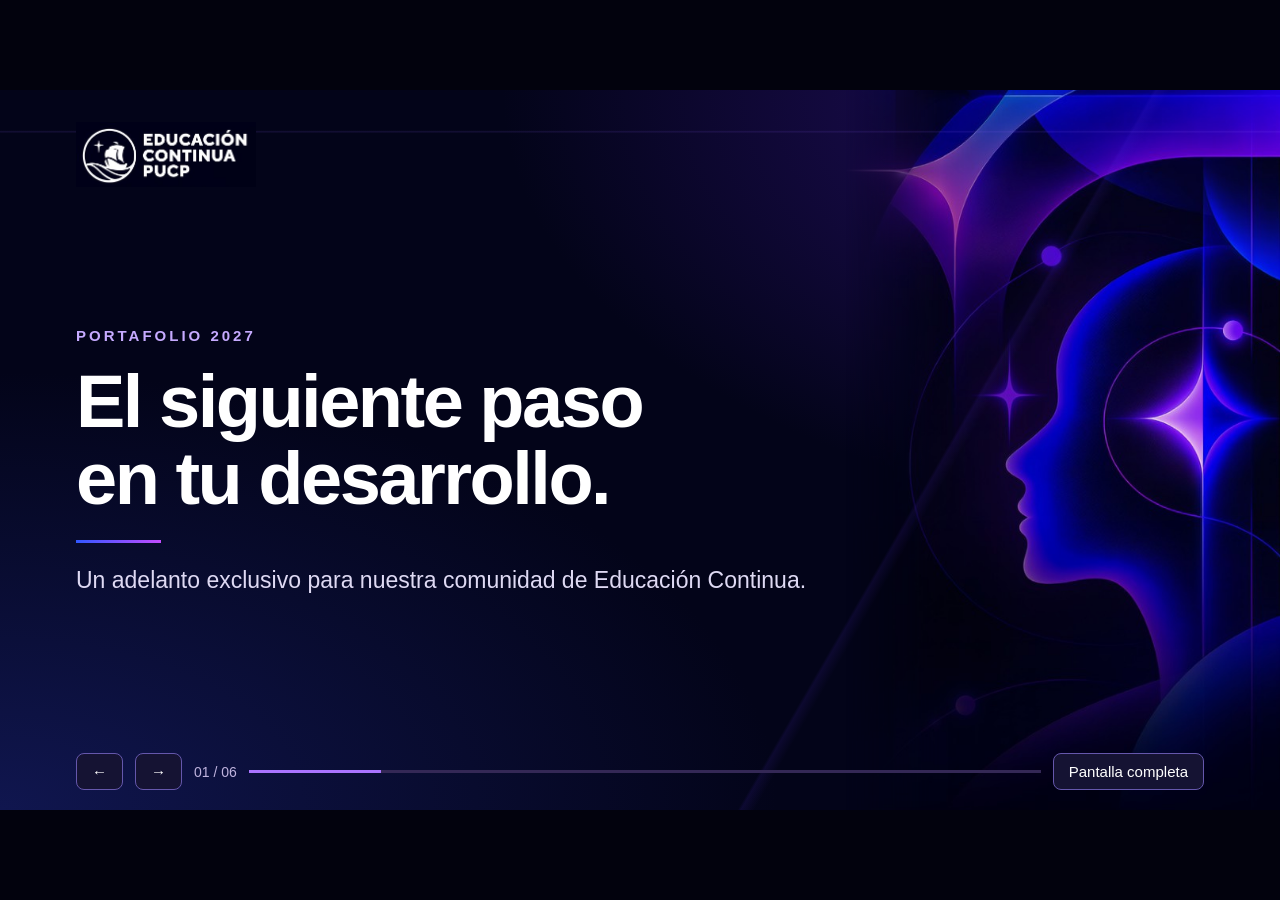
<file: inteligencia-aumentada/index.html>
<!doctype html><html lang="es"><meta charset="utf-8"><meta name="viewport" content="width=device-width,initial-scale=1"><title>Portafolio 2027 | Educación Continua PUCP</title><style>
*{box-sizing:border-box}body{margin:0;background:#02020d;color:white;font-family:'Century Gothic','Trebuchet MS',Arial,sans-serif;overflow:hidden}#stage{position:absolute;left:50%;top:50%;width:1280px;height:720px;transform-origin:center;overflow:hidden;background:#030419}section{position:absolute;inset:0;display:none;padding:105px 76px 74px;background:radial-gradient(ellipse at 100% 0%,#291070 0,transparent 43%),radial-gradient(ellipse at 0% 100%,#10164f 0,transparent 43%),#030419}section.active{display:flex;flex-direction:column;justify-content:center;animation:appear .5s ease both}section:after{content:'';position:absolute;inset:0;pointer-events:none;background:linear-gradient(120deg,transparent 68%,#6334ff19 68.2%,transparent 69%),linear-gradient(0deg,transparent 94%,#8d5dff22 94.2%,transparent 94.4%)}.logo{position:absolute;top:32px;left:76px;width:180px;z-index:5}.art{position:absolute;right:0;top:0;height:100%;width:34%;object-fit:cover;mask-image:linear-gradient(to right,transparent,#000 22%);opacity:.96}.front{position:relative;z-index:1;max-width:800px}.eyebrow{color:#c6aaff;letter-spacing:3px;font-weight:bold;font-size:15px;text-transform:uppercase}h1{font-size:74px;line-height:1.04;letter-spacing:-2.5px;margin:20px 0}h2{font-size:49px;line-height:1.08;letter-spacing:-1.4px;margin:14px 0 20px}p{font-size:23px;line-height:1.35;color:#ded9f3;margin:8px 0}.accent{color:#b9a1ff}.line{width:85px;height:3px;background:linear-gradient(90deg,#3157ff,#c34cff);margin:22px 0}.grid{display:grid;gap:15px}.three{grid-template-columns:repeat(3,1fr)}.six{grid-template-columns:repeat(3,1fr)}.four{grid-template-columns:repeat(4,1fr)}.tile{border:1px solid #7554da80;border-radius:17px;padding:20px;background:linear-gradient(135deg,#1e1751,#0b113580);min-height:132px}.tile b{display:block;font-size:23px;margin:8px 0}.tile p{font-size:18px;margin:0}.num{color:#bfa4ff;font-size:15px;letter-spacing:2px}.question{text-align:center;font-size:27px;margin-top:30px;color:white}.routes{width:100%;height:245px}.routepath{stroke-dasharray:9 7;animation:dash 12s linear infinite}.center{text-align:center}.year{font-size:188px;font-weight:900;line-height:1;letter-spacing:-12px;background:linear-gradient(110deg,#fff,#bda1ff,#5874ff);color:transparent;background-clip:text}.recognition{display:flex;justify-content:center;align-items:center;gap:28px;margin:24px 0 0}.award{border:1px solid #8d70e8;padding:13px 23px;border-radius:12px;font-size:21px;background:#22174f}.controls{position:absolute;bottom:20px;left:76px;right:76px;display:flex;align-items:center;gap:12px;z-index:10}.controls button{border:1px solid #6557ac;background:#151333;color:white;border-radius:8px;padding:9px 15px;font-size:15px;cursor:pointer}.progress{height:3px;background:#342856;flex:1}.progress i{display:block;height:100%;background:#aa74ff;transition:width .35s}.count{font-variant-numeric:tabular-nums;color:#c0b4df;font-size:14px}.active .reveal{animation:up .6s both;animation-delay:calc(var(--i,0)*100ms)}@keyframes up{from{opacity:0;transform:translateY(18px)}to{opacity:1;transform:translateY(0)}}@keyframes appear{from{opacity:0}to{opacity:1}}@keyframes dash{to{stroke-dashoffset:-160}}@media(prefers-reduced-motion:reduce){*{animation:none!important;transition:none!important}}@media print{body{overflow:visible;background:white}#stage{position:static;transform:none!important;width:1280px;height:auto;overflow:visible}section,section.active{display:flex;position:relative;width:1280px;height:720px;page-break-after:always;print-color-adjust:exact}.controls,.logo{display:none}}
 .journey h2{font-size:46px;margin-bottom:8px}.journey-sub{font-size:20px;color:#d3c8f4}.trail{height:132px;margin:8px 0 0}.journey .tile{min-height:133px;padding:16px}.journey .recognition{gap:16px;margin-top:24px}.journey .recognition p{font-size:19px}.journey .award{font-size:18px;padding:12px 17px}.replay{border:1px solid #7561b5;background:#151333;color:white;border-radius:9px;padding:10px 13px;cursor:pointer;font-size:15px}.walker{transform:translateX(140px)}.active .walker{animation:walkroute 10.5s ease-in-out forwards}.active .leg,.active .arm{transform-box:fill-box;transform-origin:top center;animation:stride .65s ease-in-out 16 alternate}.active .b{animation-direction:alternate-reverse}.active .arm.a{animation-direction:alternate-reverse}.active .arm.b{animation-direction:alternate}.litpath{stroke-dasharray:100;stroke-dashoffset:100}.active .litpath{animation:lighttrail 10.5s linear forwards}.stationlight{opacity:.2}.active .stationlight{animation:stationon .55s var(--delay) forwards}.milestone{opacity:.55}.active .milestone{animation:milestoneon .65s var(--delay) forwards}.journey-awards{opacity:0}.active .journey-awards{animation:up .7s 10.5s both}@keyframes walkroute{0%,12%{transform:translateX(140px)}28%,40%{transform:translateX(423px)}56%,68%{transform:translateX(705px)}85%,100%{transform:translateX(988px)}}@keyframes stride{from{transform:rotate(-22deg)}to{transform:rotate(22deg)}}@keyframes lighttrail{0%,12%{stroke-dashoffset:100}28%,40%{stroke-dashoffset:66.63}56%,68%{stroke-dashoffset:33.37}85%,100%{stroke-dashoffset:0}}@keyframes stationon{to{opacity:1;filter:drop-shadow(0 0 7px #c9a7ff)}}@keyframes milestoneon{to{opacity:1;border-color:#a788ff;box-shadow:0 0 19px #764bff35}}@media(prefers-reduced-motion:reduce),print{.journey-awards,.milestone,.stationlight{opacity:1}.litpath{stroke-dashoffset:0}.walker{transform:translateX(988px)}}</style><body><main id="stage"><img class="logo" alt="Educación Continua PUCP" src="[data-uri]">
<section class="active"><img class="art" alt="" src="[data-uri]"><div class="front reveal"><div class="eyebrow">Portafolio 2027</div><h1>El siguiente paso<br>en tu desarrollo.</h1><div class="line"></div><p>Un adelanto exclusivo para nuestra comunidad de Educación Continua.</p></div></section>
<section><div class="eyebrow">Inteligencia Aumentada</div><h2>Tres encuentros. Una misma reflexión.</h2><div class="grid three"><div class="tile reveal" style="--i:1"><span class="num">01</span><b>IA generativa</b><p>Potenciar nuestras capacidades.</p></div><div class="tile reveal" style="--i:2"><span class="num">02</span><b>Bienestar</b><p>Encontrar un equilibrio sostenible.</p></div><div class="tile reveal" style="--i:3"><span class="num">03</span><b>Power skills</b><p>Fortalecer nuestro diferencial humano.</p></div></div><div class="question reveal" style="--i:4">¿Cómo seguimos desarrollándonos en un mundo que cambia constantemente?</div></section>
<section><div class="eyebrow">Nuevo portafolio 2027</div><h2>Potenciamos lo humano. <span class="accent">Integramos lo digital.</span></h2><p style="margin-bottom:20px">Un ecosistema de aprendizaje que sitúa a la persona en el centro de su desarrollo personal y profesional.</p><div class="grid six"><div class="tile reveal" style="--i:1"><span class="num">01</span><b>Desarrollo integral</b><p>Articulación de competencias humanas y digitales.</p></div><div class="tile reveal" style="--i:2"><span class="num">02</span><b>Diversidad de formatos</b><p>Full days, cursos y programas.</p></div><div class="tile reveal" style="--i:3"><span class="num">03</span><b>Flexibilidad formativa</b><p>Rutas de aprendizaje personalizadas.</p></div><div class="tile reveal" style="--i:4"><span class="num">04</span><b>Cocreación académica</b><p>Participación de distintas unidades académicas PUCP.</p></div><div class="tile reveal" style="--i:5"><span class="num">05</span><b>Metodología diferencial</b><p>Aprendizaje práctico, reflexivo y evidenciable.</p></div><div class="tile reveal" style="--i:6"><span class="num">06</span><b>Reconocimiento</b><p>Certificación e insignias digitales.</p></div></div></section>
<section><div class="eyebrow">Tu aprendizaje, tu camino</div><h2>No todos necesitamos aprender lo mismo,<br>ni de la misma manera.</h2><svg class="routes reveal" viewBox="0 0 1100 245" aria-label="Ejemplo conceptual de itinerarios flexibles"><rect x="70" y="15" width="160" height="194" rx="18" fill="#16143e" stroke="#51458d"/><rect x="93" y="28" width="114" height="39" rx="8" fill="#714bd2" opacity="1"/><rect x="93" y="85" width="114" height="39" rx="8" fill="#714bd2" opacity="0.3"/><rect x="93" y="142" width="114" height="39" rx="8" fill="#714bd2" opacity="0.3"/><rect x="310" y="15" width="160" height="194" rx="18" fill="#16143e" stroke="#51458d"/><rect x="333" y="28" width="114" height="39" rx="8" fill="#4c65e5" opacity="0.3"/><rect x="333" y="85" width="114" height="39" rx="8" fill="#4c65e5" opacity="0.3"/><rect x="333" y="142" width="114" height="39" rx="8" fill="#4c65e5" opacity="1"/><rect x="570" y="15" width="160" height="194" rx="18" fill="#16143e" stroke="#51458d"/><rect x="593" y="28" width="114" height="39" rx="8" fill="#3e9ace" opacity="1"/><rect x="593" y="85" width="114" height="39" rx="8" fill="#3e9ace" opacity="0.3"/><rect x="593" y="142" width="114" height="39" rx="8" fill="#3e9ace" opacity="0.3"/><rect x="850" y="15" width="160" height="194" rx="18" fill="#16143e" stroke="#51458d"/><rect x="873" y="28" width="114" height="39" rx="8" fill="#9b49c7" opacity="0.3"/><rect x="873" y="85" width="114" height="39" rx="8" fill="#9b49c7" opacity="0.3"/><rect x="873" y="142" width="114" height="39" rx="8" fill="#9b49c7" opacity="1"/><path class="routepath" d="M150 65 C260 65 280 150 390 150 S540 65 650 65 S820 150 930 150" stroke="#eee2ff" stroke-width="4" fill="none"/><circle cx="150" cy="65" r="7" fill="white"/><circle cx="390" cy="150" r="7" fill="white"/><circle cx="650" cy="65" r="7" fill="white"/><circle cx="930" cy="150" r="7" fill="white"/></svg><div class="grid three"><div class="tile reveal" style="--i:1"><span class="num">01</span><b>Elige</b><p>Según tus necesidades.</p></div><div class="tile reveal" style="--i:2"><span class="num">02</span><b>Combina</b><p>Diferentes experiencias.</p></div><div class="tile reveal" style="--i:3"><span class="num">03</span><b>Construye</b><p>Tu propio camino.</p></div></div></section>
<section class="journey"><div class="eyebrow">Una experiencia de aprendizaje diferente</div><h2>Hacemos visible el desarrollo de tus competencias.</h2><div class="journey-sub">Cuatro momentos dentro de una misma sesión de aprendizaje.</div><div class="trail"><svg viewBox="0 0 1128 132" width="1128" height="132" aria-label="Persona caminando por cuatro estaciones de aprendizaje"><defs><linearGradient id="walkgrad"><stop stop-color="#5278ff"/><stop offset="1" stop-color="#d091ff"/></linearGradient></defs><path d="M140 105 H988" stroke="#514477" stroke-width="4" stroke-linecap="round"/><path class="litpath" d="M140 105 H988" stroke="url(#walkgrad)" stroke-width="5" stroke-linecap="round" pathLength="100" fill="none"/><g class="station" style="--delay:0s"><circle cx="140" cy="105" r="13" fill="#141338" stroke="#ba9bff" stroke-width="2"/><circle class="stationlight" cx="140" cy="105" r="7" fill="#e8d7ff"/></g><g class="station" style="--delay:3s"><circle cx="423" cy="105" r="13" fill="#141338" stroke="#ba9bff" stroke-width="2"/><circle class="stationlight" cx="423" cy="105" r="7" fill="#e8d7ff"/></g><g class="station" style="--delay:6s"><circle cx="705" cy="105" r="13" fill="#141338" stroke="#ba9bff" stroke-width="2"/><circle class="stationlight" cx="705" cy="105" r="7" fill="#e8d7ff"/></g><g class="station" style="--delay:9s"><circle cx="988" cy="105" r="13" fill="#141338" stroke="#ba9bff" stroke-width="2"/><circle class="stationlight" cx="988" cy="105" r="7" fill="#e8d7ff"/></g><g class="walker"><ellipse cx="0" cy="103" rx="27" ry="5" fill="#a98bff" opacity=".25"/><g class="bodywalk" stroke-linecap="round" stroke-linejoin="round"><circle cx="0" cy="25" r="11" fill="#f4eaff"/><path d="M-10 43 Q0 36 10 43 L12 66 L-10 66Z" fill="#a78bfa"/><g class="leg a" stroke="#e6dbff" stroke-width="7" fill="none"><path d="M-5 65 L-7 82 L-13 99 L-4 99"/></g><g class="leg b" stroke="#c1aaff" stroke-width="7" fill="none"><path d="M5 65 L8 82 L15 99 L23 99"/></g><g class="arm a" stroke="#d8c5ff" stroke-width="6" fill="none"><path d="M-9 45 L-17 57 L-9 66"/></g><g class="arm b" stroke="#eee5ff" stroke-width="6" fill="none"><path d="M9 45 L17 57 L24 52"/></g></g></g></svg></div><div class="grid four journey-cards"><div class="tile milestone" style="--delay:0s"><span class="num">01</span><b>Comprende</b><p>La competencia y las capacidades que la componen.</p></div><div class="tile milestone" style="--delay:3s"><span class="num">02</span><b>Incorpora</b><p>Herramientas técnicas para su desarrollo.</p></div><div class="tile milestone" style="--delay:6s"><span class="num">03</span><b>Aplica</b><p>En situaciones reales o simuladas.</p></div><div class="tile milestone" style="--delay:9s"><span class="num">04</span><b>Reconoce</b><p>Tu propio avance mediante el autoanálisis.</p></div></div><div class="recognition journey-awards"><p>Tu aprendizaje se evidencia y se reconoce.</p><div class="award">▤ &nbsp; Certificado</div><div class="award">◇ &nbsp; Insignia digital</div><button class="replay" onclick="replayJourney()" title="Repetir recorrido">↻ Repetir</button></div></section>
<section class="center"><div class="eyebrow">Próximamente</div><div class="year reveal">2027</div><h2>Esto es solo el comienzo.</h2><p style="text-align:center;color:#c4b1ff;font-size:30px;font-weight:600;margin:18px 0 0">¡Quédate atento!</p></section>
<div class="controls"><button id="prev" aria-label="Anterior">←</button><button id="next" aria-label="Siguiente">→</button><span class="count" id="count"></span><div class="progress"><i id="bar"></i></div><button id="full">Pantalla completa</button></div></main><script>const slides=[...document.querySelectorAll('section')];let n=0;function fit(){let s=Math.min(innerWidth/1280,innerHeight/720);document.getElementById('stage').style.transform=`translate(-50%,-50%) scale(${s})`}function show(i){n=Math.max(0,Math.min(slides.length-1,i));slides.forEach((s,j)=>s.classList.toggle('active',j===n));document.getElementById('count').textContent=`0${n+1} / 06`;document.getElementById('bar').style.width=(n+1)/slides.length*100+'%';document.getElementById('prev').disabled=n===0;document.getElementById('next').disabled=n===5}function replayJourney(){const j=slides[4];j.classList.remove("active");void j.offsetWidth;j.classList.add("active")}function full(){if(document.fullscreenElement)document.exitFullscreen();else document.documentElement.requestFullscreen?.()}document.getElementById('prev').onclick=()=>show(n-1);document.getElementById('next').onclick=()=>show(n+1);document.getElementById('full').onclick=full;addEventListener('keydown',e=>{if(e.target.tagName==='BUTTON' && e.key===' ')return;if(['ArrowRight','PageDown',' '].includes(e.key)){e.preventDefault();show(n+1)}else if(['ArrowLeft','PageUp'].includes(e.key)){e.preventDefault();show(n-1)}else if(e.key.toLowerCase()==='f')full();else if(e.key==='Home')show(0);else if(e.key==='End')show(5)});addEventListener('resize',fit);let x=0;addEventListener('touchstart',e=>x=e.changedTouches[0].clientX,{passive:true});addEventListener('touchend',e=>{let d=e.changedTouches[0].clientX-x;if(Math.abs(d)>50)show(n+(d<0?1:-1))},{passive:true});fit();show(0)</script></body></html>
</file>
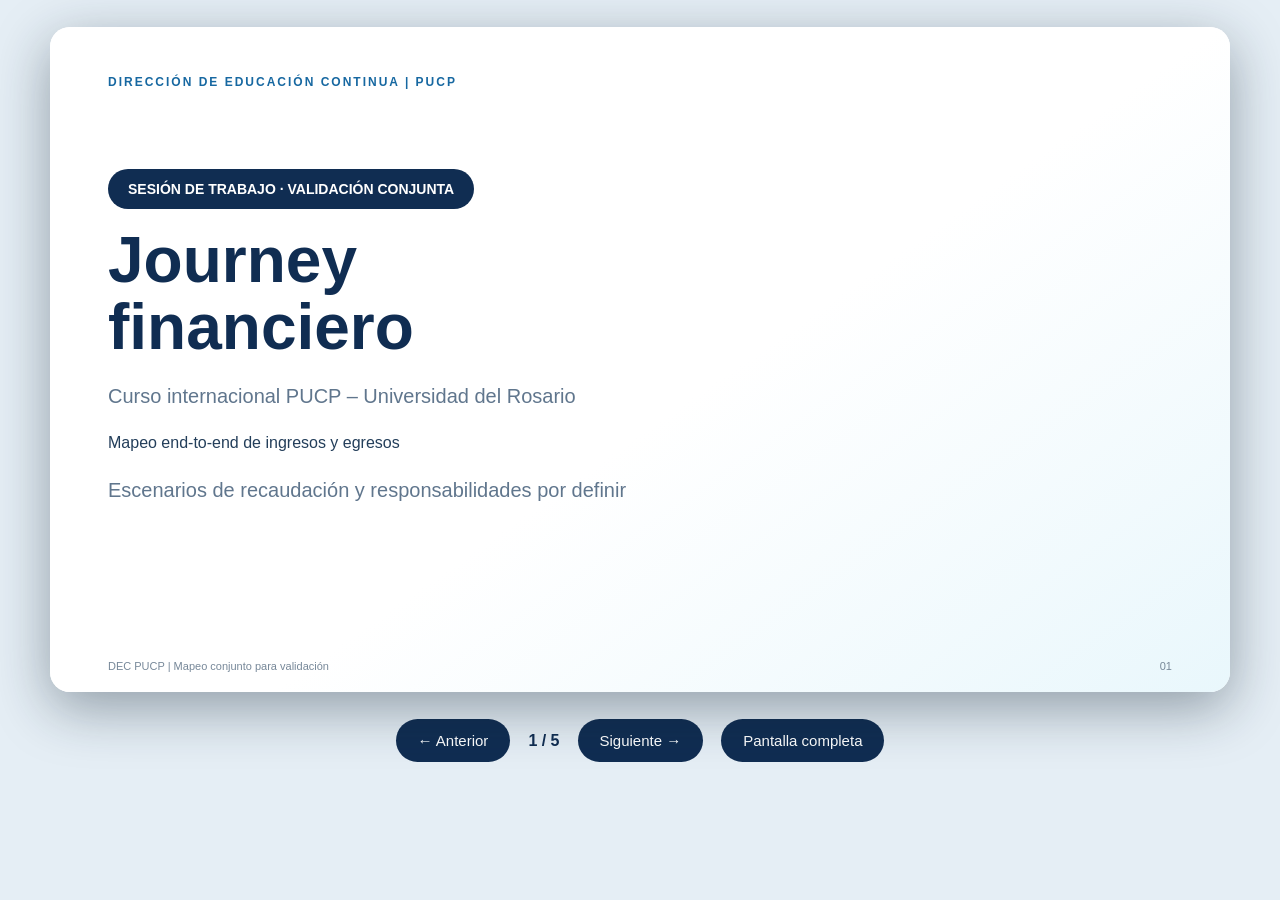
<file: journey-financiero-rosario.html>
<!doctype html><html lang="es"><head><meta charset="utf-8"><meta name="viewport" content="width=device-width,initial-scale=1"><title>Journey financiero · PUCP y Rosario</title><style>
:root{--n:#102d52;--b:#1768a1;--c:#36b4d9;--p:#f2f7fb;--t:#233e5a}*{box-sizing:border-box}body{margin:0;background:#e5eef5;font-family:Arial,Helvetica,sans-serif;color:var(--t)}main{width:min(1180px,96vw);height:min(665px,82vh);margin:3vh auto;background:#fff;border-radius:20px;box-shadow:0 16px 55px #1236;overflow:auto;position:relative}.slide{display:none;padding:48px 58px 66px;min-height:100%;background:linear-gradient(145deg,#fff 55%,#e9f7fc)}.slide.active{display:block}.brand{font-weight:bold;letter-spacing:2px;font-size:12px;color:var(--b);margin-bottom:24px}.eyebrow{font-size:12px;font-weight:bold;color:var(--b);letter-spacing:2px}h1{font-size:clamp(34px,5vw,66px);line-height:1.05;color:var(--n);margin:18px 0}h2{font-size:clamp(27px,3.2vw,43px);color:var(--n);margin:12px 0 16px}p{line-height:1.5}.sub{font-size:20px;color:#60768d}.pill{display:inline-block;background:var(--n);color:#fff;border-radius:40px;padding:12px 20px;font-size:14px;font-weight:bold}.grid{display:grid;grid-template-columns:repeat(3,1fr);gap:14px;margin-top:25px}.card{background:white;border:1px solid #d7e8f1;border-radius:15px;padding:20px;box-shadow:0 4px 15px #1231}.card h3{color:var(--n);font-size:18px;margin:0 0 9px}.card p{margin:5px 0;font-size:14px}.num{font-size:30px;color:var(--c);font-weight:800}.tag{font-size:11px;letter-spacing:1px;font-weight:bold;color:var(--b);margin-top:16px}.two{display:grid;grid-template-columns:1fr 1fr;gap:18px;margin:25px 0}.hub{text-align:center;background:var(--n);color:white;padding:18px;border-radius:15px;margin:10px auto;max-width:540px}.hub h3{color:white;margin:0 0 8px}.hub p{margin:0}.callouts{display:grid;grid-template-columns:repeat(3,1fr);gap:12px;margin-top:18px}.callouts div{padding:17px;border-radius:12px;background:#eaf4f9;font-size:14px}.callouts strong{display:block;color:var(--n);margin-bottom:6px}.journey{display:grid;grid-template-columns:repeat(4,1fr);gap:12px;margin-top:22px}.journey .card{padding:15px}.footer{position:absolute;bottom:20px;left:58px;right:58px;font-size:11px;color:#789;display:flex;justify-content:space-between}.controls{text-align:center;display:flex;justify-content:center;align-items:center;gap:18px}button{border:0;background:var(--n);color:white;border-radius:40px;padding:13px 22px;cursor:pointer;font-size:15px}button:hover{background:var(--b)}#counter{font-weight:bold;color:var(--n)}@media(max-width:760px){main{height:83vh}.slide{padding:27px 22px 70px}.grid,.two,.callouts,.journey{grid-template-columns:1fr}.footer{left:22px;right:22px}.sub{font-size:16px}}</style></head><body><main>
<section class="slide active"><div class="brand">DIRECCIÓN DE EDUCACIÓN CONTINUA | PUCP</div><div style="margin-top:80px"><span class="pill">SESIÓN DE TRABAJO · VALIDACIÓN CONJUNTA</span><h1>Journey<br>financiero</h1><p class="sub">Curso internacional PUCP – Universidad del Rosario</p><p>Mapeo end-to-end de ingresos y egresos</p><p class="sub">Escenarios de recaudación y responsabilidades por definir</p></div><div class="footer"><span>DEC PUCP | Mapeo conjunto para validación</span><span>01</span></div></section>
<section class="slide"><div class="eyebrow">01 | PROPÓSITO</div><h2>Del pago del participante al cierre financiero</h2><div class="grid"><div class="card"><div class="num">01</div><h3>Inscripción</h3><p>El participante decide inscribirse</p><div class="tag">VALIDAR</div><p>¿Quién recibe y valida la inscripción?</p></div><div class="card"><div class="num">02</div><h3>Pago</h3><p>Realiza el pago según el mecanismo definido</p><div class="tag">VALIDAR</div><p>¿A qué cuenta y en qué moneda?</p></div><div class="card"><div class="num">03</div><h3>Registro</h3><p>La universidad confirma y registra el ingreso</p><div class="tag">VALIDAR</div><p>¿Quién concilia y registra el pago?</p></div><div class="card"><div class="num">04</div><h3>Egresos</h3><p>Se pagan docentes, proveedores y pauta</p><div class="tag">VALIDAR</div><p>¿Quién contrata y quién paga?</p></div><div class="card"><div class="num">05</div><h3>Liquidación</h3><p>Se reconocen gastos, adelantos y saldos</p><div class="tag">VALIDAR</div><p>¿Cómo se distribuyen o compensan?</p></div><div class="card"><div class="num">06</div><h3>Cierre</h3><p>Se concilian movimientos y se documenta el cierre</p><div class="tag">VALIDAR</div><p>¿Quién valida el cierre final?</p></div></div><div class="footer"><span>DEC PUCP | Mapeo conjunto para validación</span><span>02</span></div></section>
<section class="slide"><div class="eyebrow">02 | ESCENARIO COMUNICADO</div><h2>Escenario 1 · Rosario centraliza la recaudación</h2><p>Modelo inicialmente comunicado: los 26 participantes realizan el pago a cuentas de la Universidad del Rosario.</p><div class="two"><div class="card"><h3>PERÚ · 13 participantes</h3><p>Pago a cuenta colombiana</p></div><div class="card"><h3>COLOMBIA · 13 participantes</h3><p>Pago a cuenta colombiana</p></div></div><div class="hub"><h3>UNIVERSIDAD DEL ROSARIO</h3><p>Centraliza los 26 ingresos y administra la recaudación</p></div><div class="two"><div class="card"><h3>Ejecución de egresos</h3><p>Honorarios docentes · Proveedores · Pauta publicitaria · Otros gastos</p></div><div class="card"><h3>Liquidación con PUCP</h3><p>Reconocimiento de gastos · Devolución de USD 600 adelantados · Conciliación de saldos</p></div></div><div class="callouts"><div><strong>RIESGO UX</strong>Participantes peruanos podrían visualizar precios en pesos colombianos y pagar al exterior.</div><div><strong>RIESGO FINANCIERO</strong>Comisiones bancarias pueden reducir los fondos para proveedores (antecedente UPB).</div><div><strong>POR DEFINIR</strong>Registro de movimientos y formalización de liquidación en el convenio.</div></div><div class="footer"><span>DEC PUCP | Mapeo conjunto para validación</span><span>03</span></div></section>
<section class="slide"><div class="eyebrow">03 | ALTERNATIVA PLANTEADA</div><h2>Escenario 2 · Recaudación distribuida</h2><p>Cada universidad recauda localmente a sus participantes y luego se realiza un neteo.</p><div class="two"><div class="card"><h3>PERÚ · 13 participantes</h3><p>Pago local</p><div class="tag">PUCP RECAUDA</div></div><div class="card"><h3>COLOMBIA · 13 participantes</h3><p>Pago local</p><div class="tag">ROSARIO RECAUDA</div></div></div><div class="hub"><h3>REGISTRO Y CONTROL DE INGRESOS</h3><p>Cada institución registra y confirma sus propios cobros</p></div><div class="card"><h3>NETEO / LIQUIDACIÓN</h3><p>Consolidar ingresos y gastos compartidos para determinar saldos entre universidades.</p></div><div class="two"><div class="card"><h3>Ventaja potencial</h3><p>Menos movimientos internacionales y potencial reducción de comisiones.</p></div><div class="card"><h3>Restricción crítica PUCP</h3><p>Presupuestos no permite transferir ingresos a terceros; validar egresos por servicios y partida variable del convenio.</p></div></div><div class="footer"><span>DEC PUCP | Mapeo conjunto para validación</span><span>04</span></div></section>
<section class="slide"><div class="eyebrow">04 | TRABAJO EN PIZARRA</div><h2>Recorrer el dinero etapa por etapa</h2><p>Para cada etapa, completar los mismos campos. Así comparamos escenarios sin perder trazabilidad.</p><div class="journey"><div class="card"><div class="num">01</div><h3>Recaudación</h3><p>¿Quién recibe? ¿En qué cuenta y moneda?</p></div><div class="card"><div class="num">02</div><h3>Registro</h3><p>¿Quién confirma y registra el ingreso? ¿Qué sustento queda?</p></div><div class="card"><div class="num">03</div><h3>Administración</h3><p>¿Quién controla los fondos y cuándo están disponibles?</p></div><div class="card"><div class="num">04</div><h3>Egresos</h3><p>¿Quién contrata, aprueba y paga docentes/proveedores?</p></div><div class="card"><div class="num">05</div><h3>Adelantos</h3><p>¿Cómo se registra y devuelve el fondo de USD 600?</p></div><div class="card"><div class="num">06</div><h3>Liquidación</h3><p>¿Cómo se reconocen gastos y se compensan saldos?</p></div><div class="card"><div class="num">07</div><h3>Cierre</h3><p>¿Quién concilia y aprueba el cierre financiero?</p></div></div><div class="hub" style="margin-top:22px"><h3>En cada etapa registrar</h3><p>Actividad · Responsable · Monto/moneda · Documento · Validación pendiente</p></div><div class="footer"><span>DEC PUCP | Mapeo conjunto para validación</span><span>05</span></div></section>
</main><div class="controls"><button onclick="go(-1)">← Anterior</button><span id="counter">1 / 5</span><button onclick="go(1)">Siguiente →</button><button onclick="document.documentElement.requestFullscreen?.()">Pantalla completa</button></div><script>let i=0;const s=[...document.querySelectorAll('.slide')];function go(n){s[i].classList.remove('active');i=(i+n+s.length)%s.length;s[i].classList.add('active');document.getElementById('counter').textContent=(i+1)+' / '+s.length}document.addEventListener('keydown',e=>{if(e.key==='ArrowRight')go(1);if(e.key==='ArrowLeft')go(-1)})</script></body></html>
</file>
